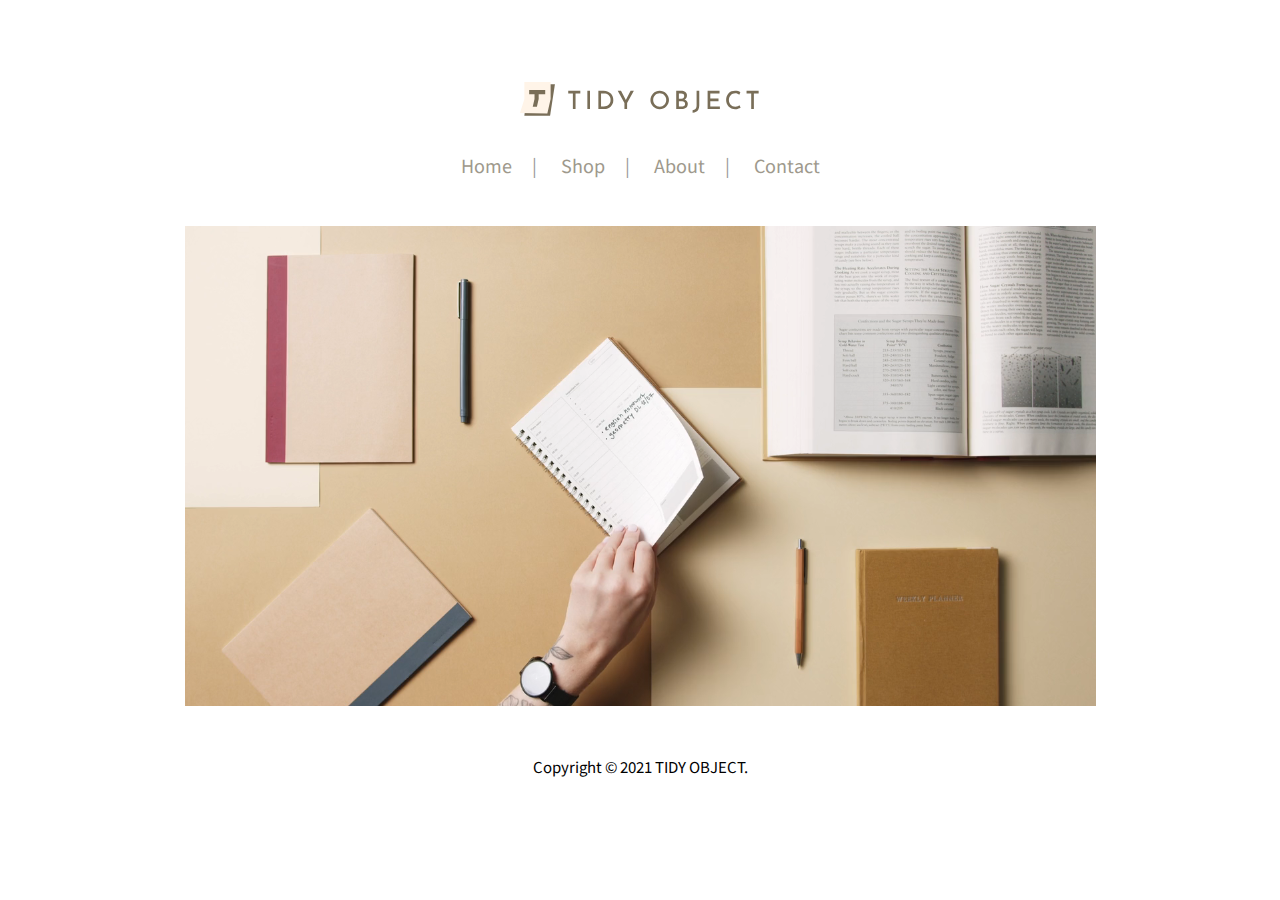
<file: index.html>
<!DOCTYPE html>
<html lang="en">

<head>
    <meta charset="UTF-8">
    <meta http-equiv="X-UA-Compatible" content="IE=edge">
    <meta name="viewport" content="width=device-width, initial-scale=1.0">
    <title>TIDY OBJECT</title>
    <link rel="shortcut icon" type="image/x-icon" href="favicon.ico"/>
    <link href="https://fonts.googleapis.com/css2?family=Noto+Sans+KR:wght@400;500;700&display=swap" rel="stylesheet">
    <link rel="stylesheet" href="style.css">
</head>

<body id="index">
    <header id="main-header">
        <h1><img src="./logo.svg" alt="TIDY OBJECT"></h1>
        <nav id="gnb">
            <ul>
                <li><a href="index.html">Home</a><span>|</span></li>
                <li><a href="shop.html">Shop</a><span>|</span></li>
                <li><a href="about.html">About</a><span>|</span></li>
                <li><a href="contact.html">Contact</a></li>
            </ul>
        </nav>
    </header>

    <div id="contents">
        <video src="./video.mp4"
        loop
        autoplay
        muted
        ></video>
    </div>

    <footer id="main-footer">
        <p>Copyright &copy; 2021 TIDY OBJECT.</p>
    </footer>
</body>

</html>
</file>
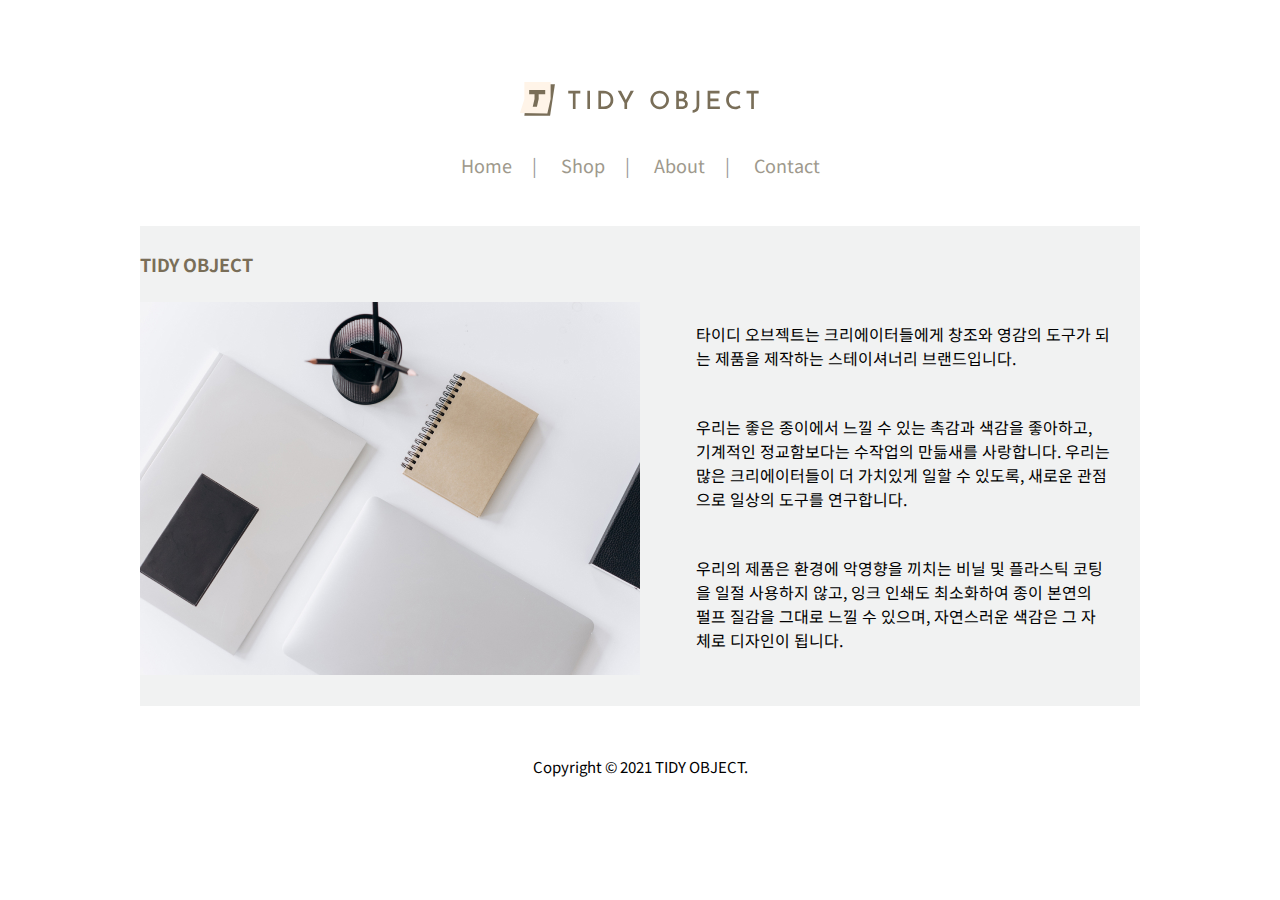
<file: about.html>
<!DOCTYPE html>
<html lang="en">
<head>
    <meta charset="UTF-8">
    <meta http-equiv="X-UA-Compatible" content="IE=edge">
    <meta name="viewport" content="width=device-width, initial-scale=1.0">
    <title>TIDY OBJECT - About</title>
    <link rel="shortcut icon" type="image/x-icon" href="favicon.ico"/>
    <link href="https://fonts.googleapis.com/css2?family=Noto+Sans+KR:wght@400;500;700&display=swap" rel="stylesheet">
    <link rel="stylesheet" href="style.css">
</head>
<body id="about">
    <header id="main-header">
        <h1><img src="./logo.svg" alt="TIDY OBJECT"></h1>
    <nav id="gnb">
        <ul>
            <li><a href="index.html">Home</a><span>|</span></li>
            <li><a href="shop.html">Shop</a><span>|</span></li>
            <li><a href="about.html">About</a><span>|</span></li>
            <li><a href="contact.html">Contact</a></li>
        </ul>
    </nav>
    </header>

    <section id="contents">
        <h2>TIDY OBJECT</h2>
        <article>
            <img src="./about.jpg" alt="about">
            <div class="text">
                    <p>타이디 오브젝트는 크리에이터들에게 창조와 영감의 도구가 되는 제품을 제작하는 스테이셔너리 브랜드입니다. </p>
                    <p>우리는 좋은 종이에서 느낄 수 있는 촉감과 색감을 좋아하고, 기계적인 정교함보다는 수작업의 만듦새를 사랑합니다.
                        우리는 많은 크리에이터들이 더 가치있게 일할 수 있도록, 새로운 관점으로 일상의 도구를 연구합니다.</p>
                    <p>우리의 제품은 환경에 악영향을 끼치는 비닐 및 플라스틱 코팅을 일절 사용하지 않고,
                        잉크 인쇄도 최소화하여 종이 본연의 펄프 질감을 그대로 느낄 수 있으며,
                        자연스러운 색감은 그 자체로 디자인이 됩니다.</p>
            </div>
        </article>
    </section>

    <footer id="main-footer">
        <p>Copyright &copy; 2021 TIDY OBJECT.</p>
    </footer>
</body>
</html>
</file>
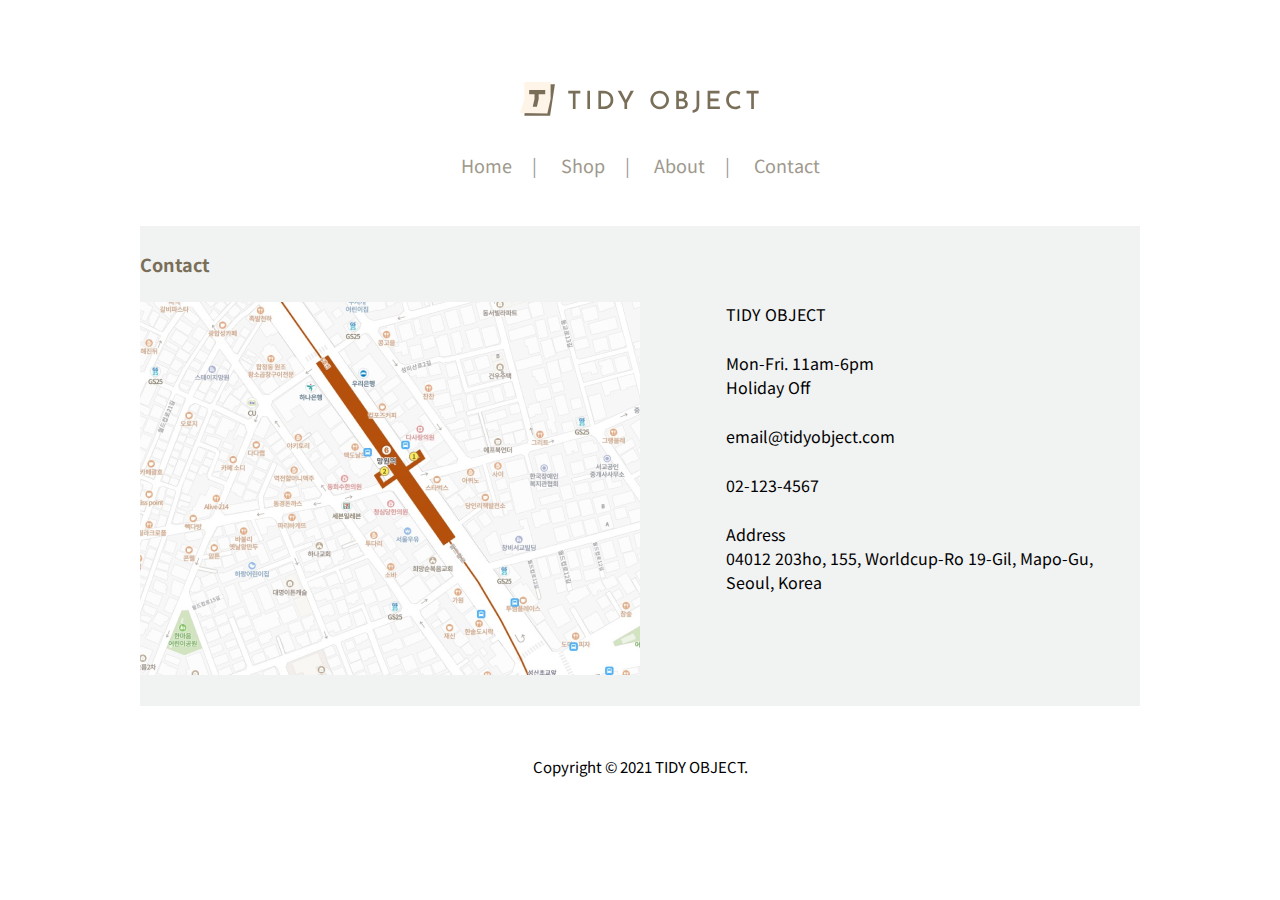
<file: contact.html>
<!DOCTYPE html>
<html lang="en">
<head>
    <meta charset="UTF-8">
    <meta http-equiv="X-UA-Compatible" content="IE=edge">
    <meta name="viewport" content="width=device-width, initial-scale=1.0">
    <title>TIDY OBJECT - Contacts</title>
    <link rel="shortcut icon" type="image/x-icon" href="favicon.ico"/>
    <link href="https://fonts.googleapis.com/css2?family=Noto+Sans+KR:wght@400;500;700&display=swap" rel="stylesheet">
    <link rel="stylesheet" href="style.css">
</head>
<body id="contact">
    <header id="main-header">
        <h1><img src="./logo.svg" alt="TIDY OBJECT"></h1>
    <nav id="gnb">
        <ul>
            <li><a href="index.html">Home</a><span>|</span></li>
            <li><a href="shop.html">Shop</a><span>|</span></li>
            <li><a href="about.html">About</a><span>|</span></li>
            <li><a href="contact.html">Contact</a></li>
        </ul>
    </nav>
    </header>

    <section id="contents">
        <h2>Contact</h2>
        <article>
            <img src="./map.jpg" alt="map">
            <div class="text">
                <p>TIDY OBJECT</p>
                <p>Mon-Fri. 11am-6pm <br>
                    Holiday Off</p>
                <p>email@tidyobject.com</p>
                <p>02-123-4567</p>
                <p>Address <br>
                    04012 203ho, 155, Worldcup-Ro 19-Gil, Mapo-Gu,<br>
                    Seoul, Korea</p>
            </div>
        </article>
    </section>

    <footer id="main-footer">
        <p>Copyright &copy; 2021 TIDY OBJECT.</p>
    </footer>
</body>
</html>
</file>
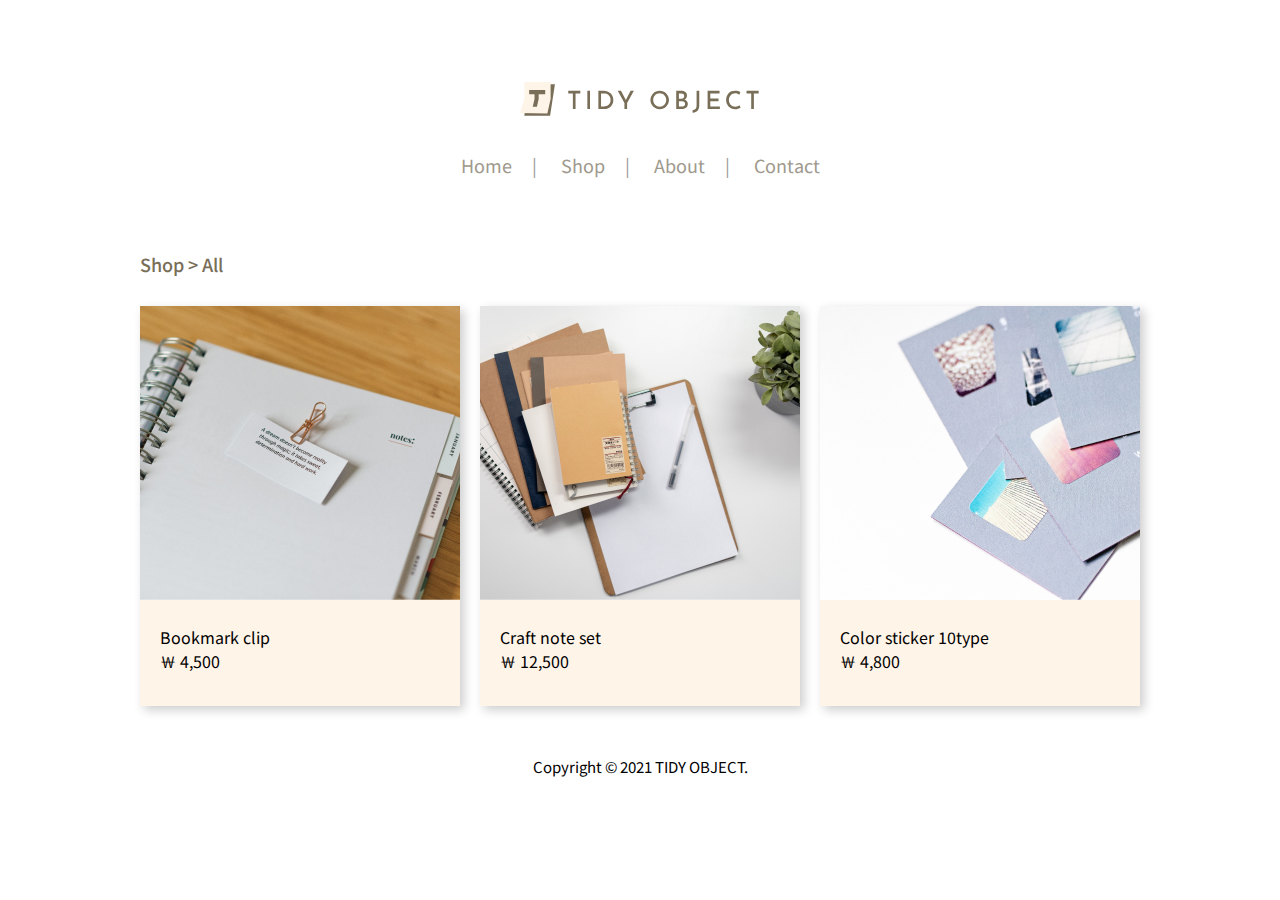
<file: shop.html>
<!DOCTYPE html>
<html lang="en">
<head>
    <meta charset="UTF-8">
    <meta http-equiv="X-UA-Compatible" content="IE=edge">
    <meta name="viewport" content="width=device-width, initial-scale=1.0">
    <title>TIDY OBJECT - Shop</title>
    <link rel="shortcut icon" type="image/x-icon" href="favicon.ico"/>
    <link href="https://fonts.googleapis.com/css2?family=Noto+Sans+KR:wght@400;500;700&display=swap" rel="stylesheet">
    <link rel="stylesheet" href="style.css">
</head>
<body id="shop">
    <header id="main-header">
        <h1><img src="./logo.svg" alt="TIDY OBJECT"></h1>
    <nav id="gnb">
        <ul>
            <li><a href="index.html">Home</a><span>|</span></li>
            <li><a href="shop.html">Shop</a><span>|</span></li>
            <li><a href="about.html">About</a><span>|</span></li>
            <li><a href="contact.html">Contact</a></li>
        </ul>
    </nav>
    </header>

    <section id="contents">
        <h2>Shop  >  All</h2>
        <article>
            <div id="product">
                    <a href="#"><img src="./clip.jpg" alt="Bookmark clip"></a>
                <div class="info">
                    <a href="#" class="title">Bookmark clip</a>
                    <p class="price">￦ 4,500</p>
                </div>
            </div>

            <div id="product">
                    <a href="#"><img src="./note.jpg" alt="Craft note set"></a>
                <div class="info">
                    <a href="#" class="title">Craft note set</a>
                    <p class="price">￦ 12,500</p>
                </div>
            </div>

            <div id="product">
                    <a href="#"><img src="./sticker.jpg" alt="Color sticker 10type"></a>
                <div class="info">
                    <a href="#" class="title">Color sticker 10type</a>
                    <p class="price">￦ 4,800</p>
                </div>
            </div>
        </article>
    </section>

    <footer id="main-footer">
        <p>Copyright &copy; 2021 TIDY OBJECT.</p>
    </footer>
</body>
</html>
</file>
<file: style.css>
/* style.css */

* {
    margin: 0;
    padding: 0;

}

body {
    font-family: 'Noto Sans KR', sans-serif;
    padding-top: 50px;
    font-size: 18px;
}

ul {
    list-style-type: none;
}

a {
    text-decoration: none;
    color: #9E998C;
}

#main-header {
    width: 1000px;
    margin: 0 auto;
    text-align: center;
    padding-top: 24px;
    padding-bottom: 24px;
}

#main-header #gnb {
    margin-top: 26px;
    margin-bottom: 24px;

}

#main-header #gnb ul li {
    display: inline-block;
    margin: 0 auto;
}

#main-header #gnb ul li span {
    margin-left: 20px;
    margin-right: 20px;
    color: #999;
}


#contents {
    width: 1000px;
    height: 480px;
    margin-right: auto;
    margin-left: auto;
    box-sizing: border-box;
}

#contents video {
    width: 1000px;
    height: 480px;
}


#main-footer {
    width: 1000px;
    text-align: center;
    font-size: 15px;
    margin-top: 50px;
    margin-left: auto;
    margin-right: auto;
}



/* 서브 페이지 - shop 전용 스타일 */
#shop #contents a {
    color: #000;
}

#shop #contents #product:last-child {
    padding-right: 0;
}
 
#shop #contents h2 {
    font-size: 18px;
    font-weight: 500;
    padding-top: 25px;
    padding-bottom: 29px;
    color: #796E58;
}

#shop #contents #product .info {
    font-size: 16px;
    padding: 20px;   
}


#shop #contents article #product {
    background: #FFF4E8;
    width: 320px;
    height: 400px;
    box-shadow: 4px 4px 10px rgba(0, 0, 0, 0.2);
    margin-right: 20px;
    
}

#shop #contents #product .info a {
    margin-bottom: 10px;
     
}


#shop #contents #product > img {
    display: block;
    width: 320px;
    height: 300px;
}

#shop #contents article {
    display: flex;
    justify-content: space-between;
}


/* 서브 페이지 - about 전용 스타일 */
#about #contents {
    width: 1000px;
    height: 480px;
    background: #F1F2F2;
}

#about #contents > article {
    width: 100%;
    overflow: hidden;
}

#about #contents h2 {
    font-size: 18px;
    color: #796E58;
    padding-top: 25px;
    padding-bottom: 25px;
}

#about #contents article > img {
    float: left;
    width: 500px;
}

#about #contents article .text p {
    float: right;
    width: 414px;
    font-size: 16px;
    padding-right: 30px;
    padding-top: 20px;
    padding-bottom: 25px;
}


/* 서브 페이지 - contact 전용 스타일 */
#contact #contents {
    width: 1000px;
    height: 480px;
    background: #F1F2F2;
}

#contact #contents > article {
    width: 100%;
    overflow: hidden;
}

#contact #contents h2 {
    font-size: 18px;
    color: #796E58;
    padding-top: 25px;
    padding-bottom: 25px;
}

#contact #contents article > img {
    float: left;
    width: 500px;
}

#contact #contents article .text p {
    float: right;
    width: 414px;
    text-align: left;
    font-size: 16px;
    padding-bottom: 25px;
}
</file>
